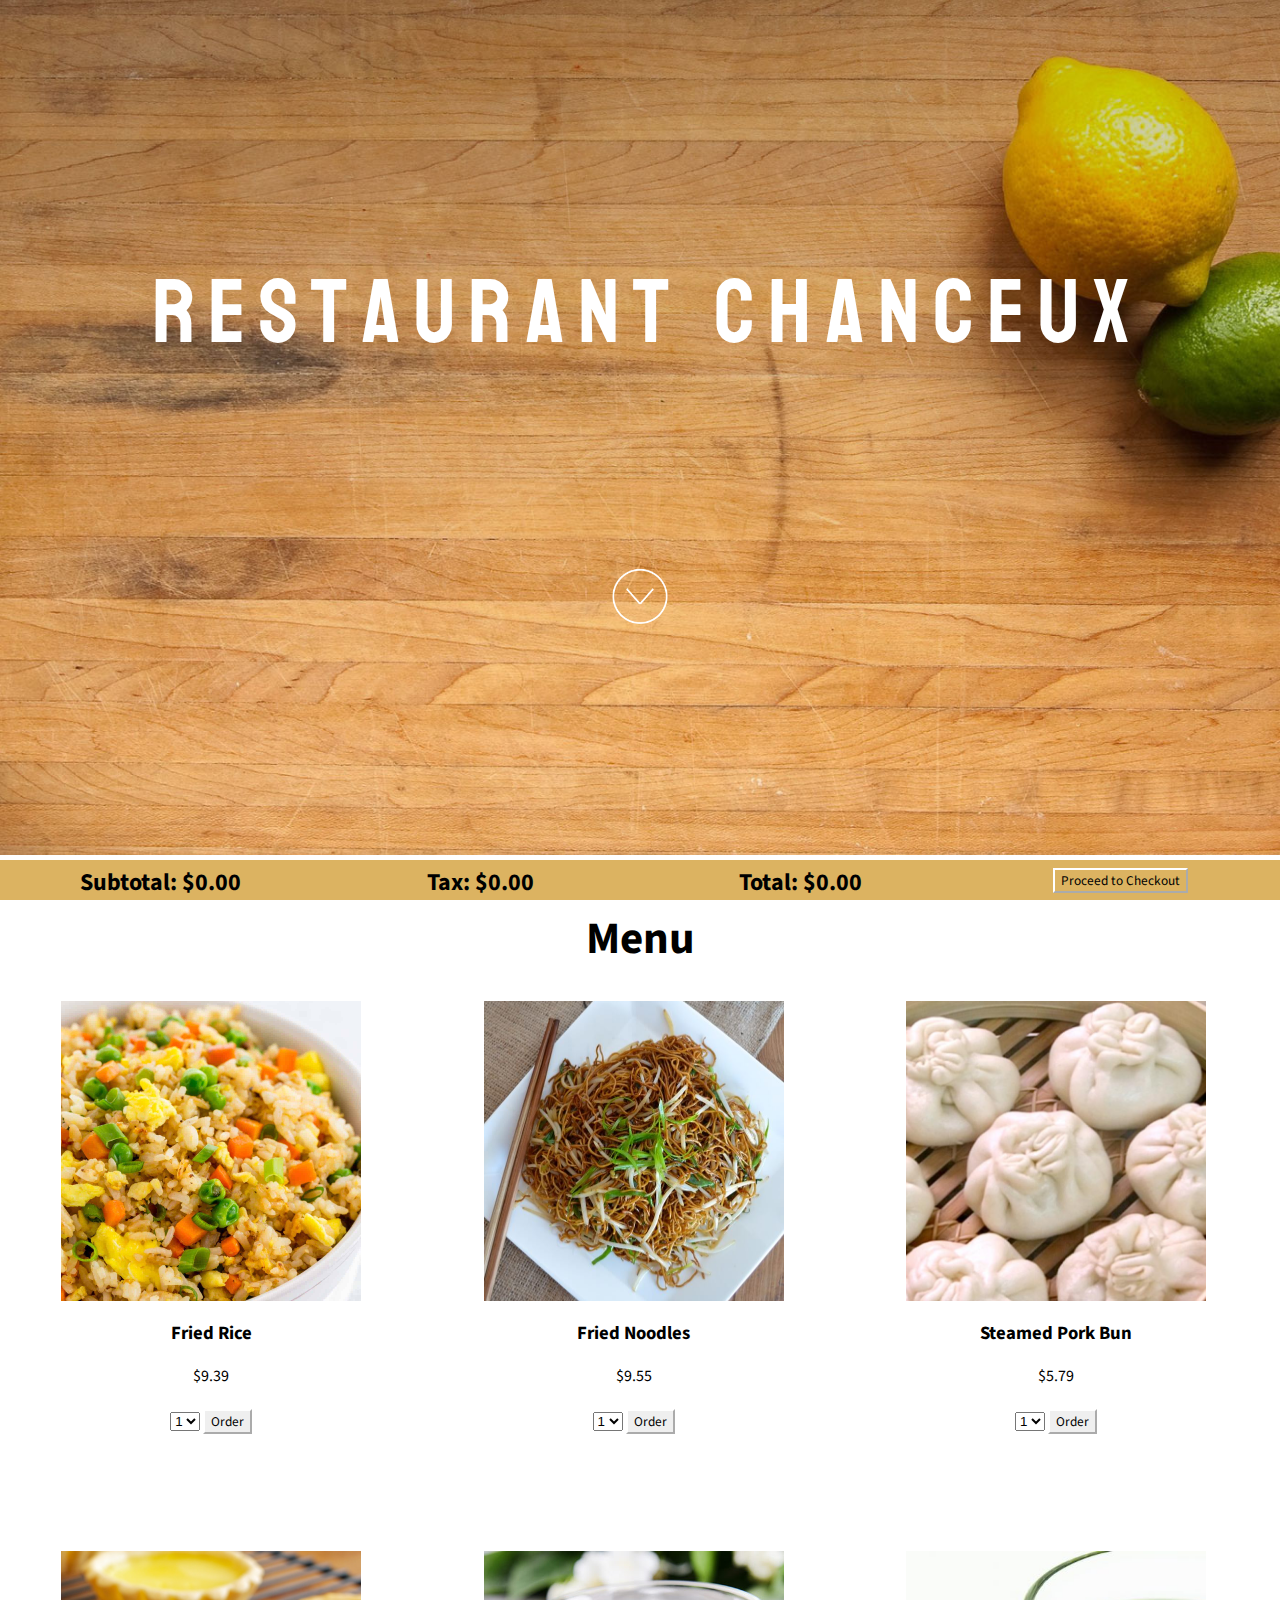
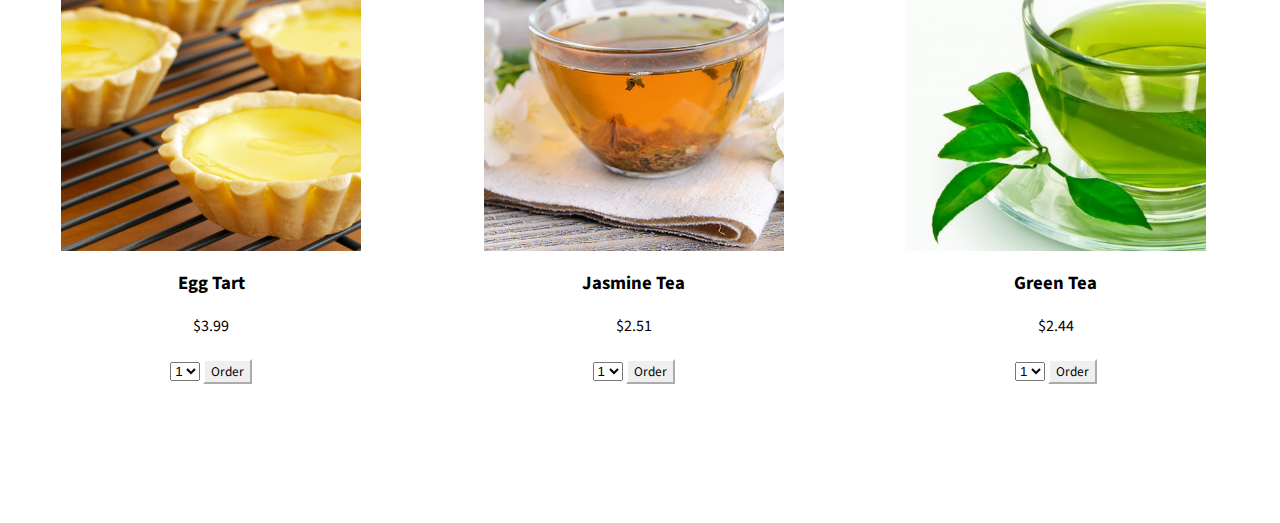
<file: index.html>
<html>
  <head>
    <link rel="stylesheet" type="text/css" href="restaurant.css">
    <script src="https://code.jquery.com/jquery-3.3.1.min.js"></script>
    <link href="https://fonts.googleapis.com/css?family=Staatliches|Source+Sans+Pro" rel="stylesheet">
  </head>
  <body>
    <div id="welcomeImage">
      <h1 id="restaurantName">R e s t a u r a n t&ensp;C h a n c e u x</h1> <!--Restaurant Chanceux-->
      
      <div id="toMenu"><a href="#menuTitle" title="Go to Menu"><img src="ARROW.PNG"></a></div>
    </div>
    
    <br>
    <h1 class="title" id="menuTitle">Menu</h1>

    <div id="menu">

    <div class="divs">
      <div id="image1" class="images"></div>

      <h3 id="nameOne"></h3>
      <span id="spanOne"><p class="dollarSign">$</p><p class="dollarSign" id="priceOne"></p></span>
      <br><br>
      <select id="selOne">
        <option value="1">1</option>
        <option value="2">2</option>
        <option value="3">3</option>
        <option value="4">4</option>
        <option value="5">5</option>
      </select>
      <button id="bttnOne" onclick="dishOne()">Order</button>
    </div>

    <div class="divs">
      <div id="image2" class="images"></div>
  
      <h3 id="nameTwo"></h3>
      <span id="spanTwo"><p class="dollarSign">$</p><p class="dollarSign" id="priceTwo"></p></span>
      <br><br>
      <select id="selTwo">
        <option value="1">1</option>
        <option value="2">2</option>
        <option value="3">3</option>
        <option value="4">4</option>
        <option value="5">5</option>
      </select>
      <button id="bttnTwo" onclick="dishTwo()">Order</button>
    </div>
    
    <div class="divs">
      <div id="image3" class="images"></div>
  
       <h3 id="nameThree"></h3>
      <span id="spanThree"><p class="dollarSign">$</p><p class="dollarSign" id="priceThree"></p></span>
      <br><br>
      <select id="selThree">
        <option value="1">1</option>
        <option value="2">2</option>
        <option value="3">3</option>
        <option value="4">4</option>
        <option value="5">5</option>
      </select>
      <button id="bttnThree" onclick="dishThree()">Order</button>
    </div>
    

    <div class="divs">
      <div id="image4" class="images"></div>
  
      <h3 id="nameFour"></h3>
      <span id="spanFour"><p class="dollarSign">$</p><p class="dollarSign" id="priceFour"></p></span>
      <br><br>
      <select id="selFour">
        <option value="1">1</option>
        <option value="2">2</option>
        <option value="3">3</option>
        <option value="4">4</option>
        <option value="5">5</option>
      </select>
      <button id="bttnFour" onclick="dishFour()">Order</button>
    </div>
    
    <div class="divs">
      <div id="image5" class="images"></div>
  
      <h3 id="nameFive"></h3>
      <span id="spanFive"><p class="dollarSign">$</p><p class="dollarSign" id="priceFive"></p></span>
      <br><br>
      <select id="selFive">
        <option value="1">1</option>
        <option value="2">2</option>
        <option value="3">3</option>
        <option value="4">4</option>
        <option value="5">5</option>
      </select>
      <button id="bttnFive" onclick="dishFive()">Order</button>
    </div>

    <div class="divs">
      <div id="image6" class="images"></div>
    
      <h3 id="nameSix"></h3>
      <span id="spanSix"><p class="dollarSign">$</p><p class="dollarSign" id="priceSix"></p></span>
      <br><br>
      <select id="selSix">
        <option value="1">1</option>
        <option value="2">2</option>
        <option value="3">3</option>
        <option value="4">4</option>
        <option value="5">5</option>
      </select>
      <button id="bttnSix" onclick="dishSix()">Order</button>
    </div>
    
    </div>
    
    <div id="bottomNavBar">
      <div class="floatMe"><h2 class="dollarSign">Subtotal: $</h2><h2 class="dollarSign" id="showSubtotal">0.00</h2></div>
      <div class="floatMe"><h2 class="dollarSign">Tax: $</h2><h2 class="dollarSign" id="showTax">0.00</h2></div>
      <div class="floatMe"><h2 class="dollarSign">Total: $</h2><h2 class="dollarSign" id="showTotal">0.00</h2></div>
      <div class="floatMe"><button id="end" onclick="checkout()">Proceed to Checkout</button></div>
    </div>
    <br>
    <script src="restaurant.js"></script>
  </body>
</html>
</file>
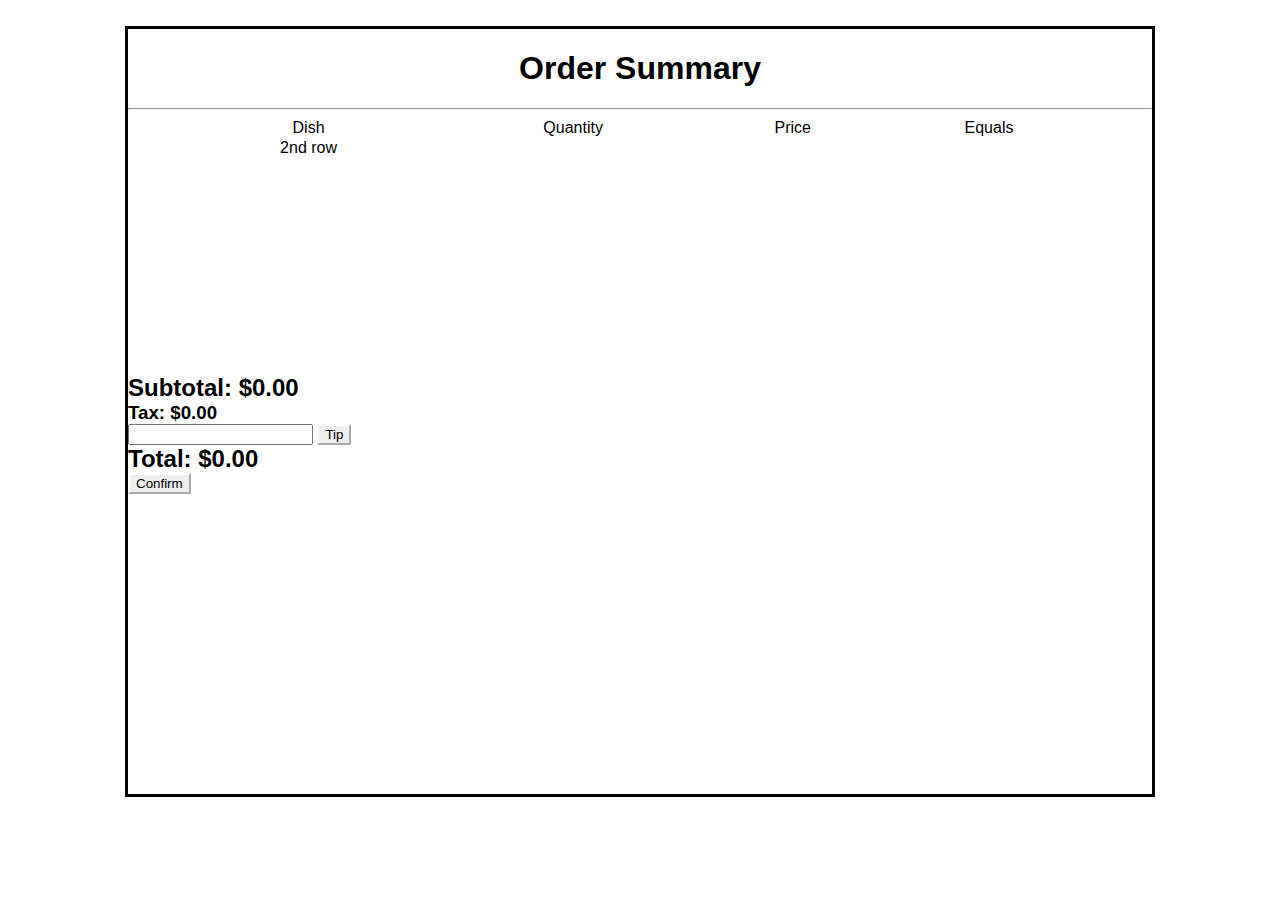
<file: restaurantPg2.html>
<htmL>
  <head>
    <link rel="stylesheet" type="text/css" href="restaurant.css">
  </head>
  <body>
    <div id="container">
      <h1 id="title">Order Summary</h1>
      <hr>
      
      <table id="summaryTable">
        <tr>
          <td class="tableData">Dish</td>
          <td class="tableData">Quantity</td>
          <td class="tableData">Price</td>
          <td class="lastColumn">Equals</td>
        </tr>
        <tr>
          <td class="tableData">2nd row</td>
        </tr>
      </table>
      
      <br><br><br><br><br><br><br><br><br><br><br><br>
      
      <h2 class="dollarSign">Subtotal: $</h2><h2 class="dollarSign" id="showSubtotal">0.00</h2>
      <br>
      <h3 class="dollarSign">Tax: $</h3><h3 class="dollarSign" id="showTax">0.00</h3>
      <br>
      <input type="number" min="0" id="inputTip">
      <button onclick="tip()">Tip</button>
      <br>
      <h2 class="dollarSign">Total: $</h2><h2 class="dollarSign" id="showTotal">0.00</h2>
      <br>
      <button onclick="confirmPay()">Confirm</button>
    </div>
    
    <script>
      var num = localStorage.getItem("storeNumberOfDishes");
      window.alert(num);
      for (var i = 0; i < num; i++) { //for every dish ordered, make a row for it
        var tble = document.getElementById('summaryTable');
        var createRow = document.createElement('tr');
        tble.appendChild(createRow);
        var createColumn = document.createElement('td');
        createRow.appendChild(createColumn);
        //var text = document.createTextNode("Fried Rice");
        //createColumn.appendChild(text);
        
        var create2Column = document.createElement('td');
        createRow.appendChild(create2Column);
        var create3Column = document.createElement('td');
        createRow.appendChild(create3Column);
        var create4Column = document.createElement('td');
        createRow.appendChild(create4Column);
      }
      window.alert("please");
      //for every dish, input the values (dish, qty, $, =)
      var orderedDishes = localStorage.getItem("arrOfOrdered"); //WORK HERE IT DOESNT WORK
      for (var i = 0; i < orderedDishes.length; i++) {
        var tble = document.getElementById('summaryTable');
        var name = orderedDishes[i];
        window.alert(name);
      }
      
      document.getElementById('showSubtotal').innerHTML = localStorage.getItem("runningTotal"); //get and show subtotal
      document.getElementById('showTax').innerHTML = localStorage.getItem("tax"); //get and show tax
      document.getElementById('showTotal').innerHTML = localStorage.getItem('total'); //get and show total
      
      function tip() {
        var userTip = document.getElementById('inputTip').value; //get input value
        document.getElementById('inputTip').value = ""; //clear input box
        if (userTip >= 0) { //check for valid input
          var prevTotal = document.getElementById('showTotal').innerHTML; //get previous total
          var newTotal = (+userTip + +prevTotal).toFixed(2); //add tip to previous total
          document.getElementById('showTotal').innerHTML = newTotal; //display new total
        }
        else {
          window.alert("Error. Tip must be a positive whole number.");
        }
      }
      function confirmPay() {
        window.alert("Thank you for ordering at Someone's Restaurant. We hope you enjoy your meal!")
      }
    </script>
  </body>
</htmL>
</file>
<file: restaurant.css>
body {
  margin: 0;
  font-family: 'Source Sans Pro', sans-serif;
}
button {
  border-color: white;
  font-family: 'Source Sans Pro', sans-serif;
}
button:hover {
  box-shadow: 0 2px 4px 0 rgba(0,0,0,0.2), 2px 3px 5px 0 rgba(0,0,0,0.19);
  -webkit-box-shadow: 0 2px 4px 0 rgba(0,0,0,0.2), 2px 3px 5px 0 rgba(0,0,0,0.19); /*for safari*/
}
#welcomeImage {
  background-image: url('choppingBoard.jpg');
  height: 95%;
  background-position: center;
  background-repeat: no-repeat;
  background-size: cover;
}
#restaurantName {
  font-family: 'Staatliches', cursive;
  font-size: 10vh;
  font-weight: normal;
  color: white;
  text-align: center;
  padding-top: 20%;
}
.title {
  text-align: center;
  font-size: 5vh;
}
#toMenu {
  width: 70px;
  height: 70px;
  margin: auto;
  margin-top: 15%;
}
#toMenu img {
  width: 70px;
  height: 70px;
}
#menu {
  width: 100%;
  height: 1100px;
}
.divs {
  width: 33%;
  height: 550px;
  float: left;
  text-align: center;
}
.images {
  width: 300px;
  height: 300px;
  margin: auto;
  background-size: 100%;
  background-repeat: no-repeat;
  background-size: cover;
  background-position: center;
}
#image1 {
  background-image: url('friedRice.jpg');
}
#image2 {
  background-image: url('friedNoodles.jpg');
}
#image3 {
  background-image: url('steamedPorkBun.jpeg');
}
#image4 {
  background-image: url('eggTart.jpg');
}
#image5 {
  background-image: url('jasmineTea.jpg');
}
#image6 {
  background-image: url('greenTea.jpg');
  background-position-x: -40px;
}

#bottomNavBar {
  width: 100%;
  height: 40px;
  background-color: #dcb361;
  position: fixed;
  bottom: 0;
}
.floatMe {
  width: 25%;
  height: 30px;
  float: left;
  text-align: center;
  padding-top: 5px;
}
.dollarSign {
  display: inline;
}
#end {
  margin-top: 0.3vh;
  background-color: #dcb361;
}

/*Page 2-----------------------------------------------------------------------------------------------------------------------------------------------*/
#container {
  width: 80%;
  min-height: 85%;
  overflow: auto;
  margin: auto;
  margin-top: 2%;
  border: solid;
}
#title {
  text-align: center;
  font-weight: bold;
}
table {
  width: 90%;
  margin: auto;
  text-align: center;
  border-collapse: collapse;
}
.topInfo {
  background-color: #dcb361;
  font-weight: bold;
  width: 25%;
}
#spacing {
  width: 20%;
  height: 40%;
}
#finalTotals {
  width: 100%;
  height: 15%;
  text-align: center;
}
</file>
